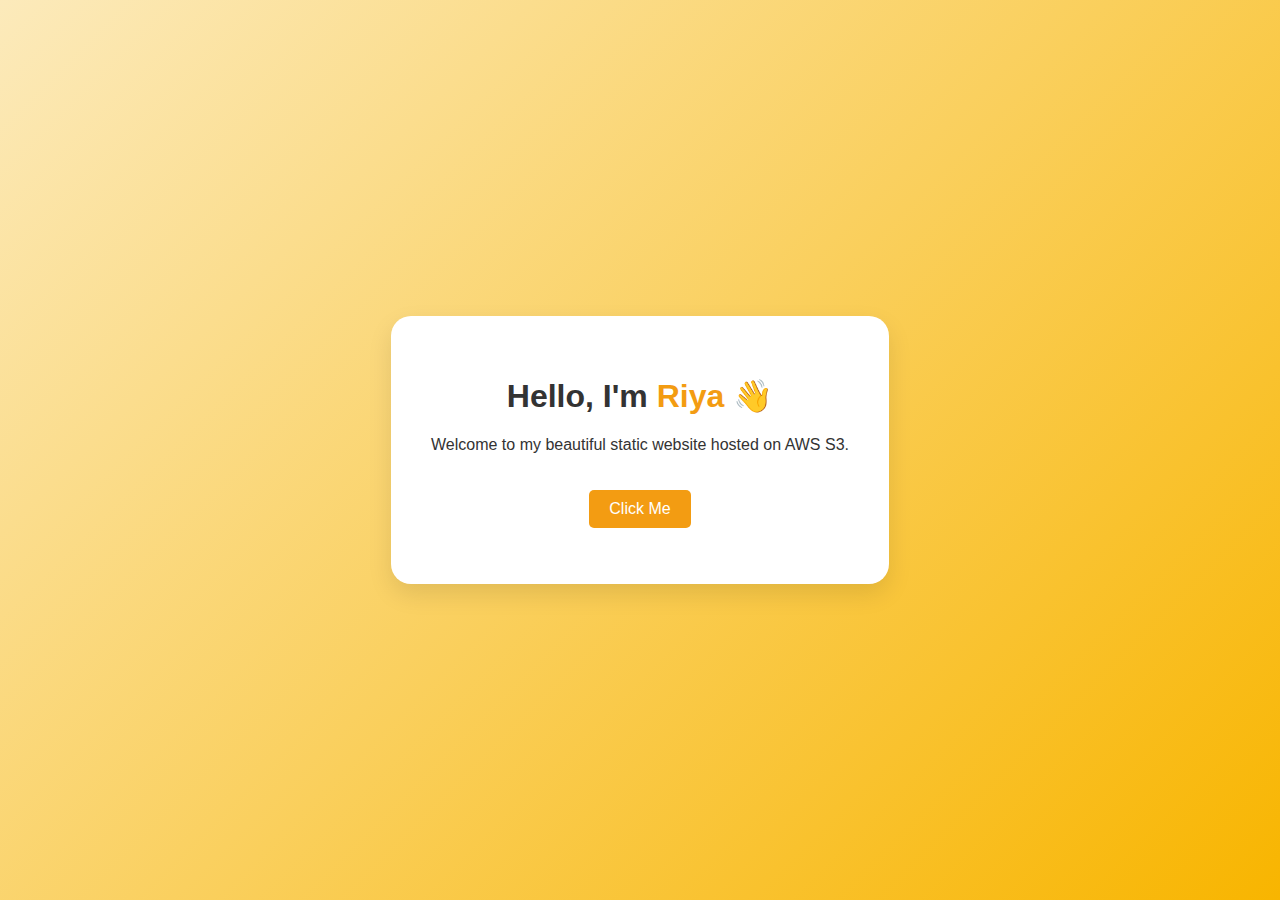
<file: index.html>
<!DOCTYPE html>
<html lang="en">
  <head>
    <meta charset="UTF-8" />
    <meta name="viewport" content="width=device-width, initial-scale=1.0" />
    <title>Welcome to Riya's Site</title>
    <link rel="stylesheet" href="style.css" />
  </head>
  <body>
    <div class="container">
      <h1>Hello, I'm <span class="highlight">Riya</span> 👋</h1>
      <p>Welcome to my beautiful static website hosted on AWS S3.</p>
      <button onclick="showMessage()">Click Me</button>
      <p id="message"></p>
    </div>
    <script src="script.js"></script>
  </body>
</html>
</file>
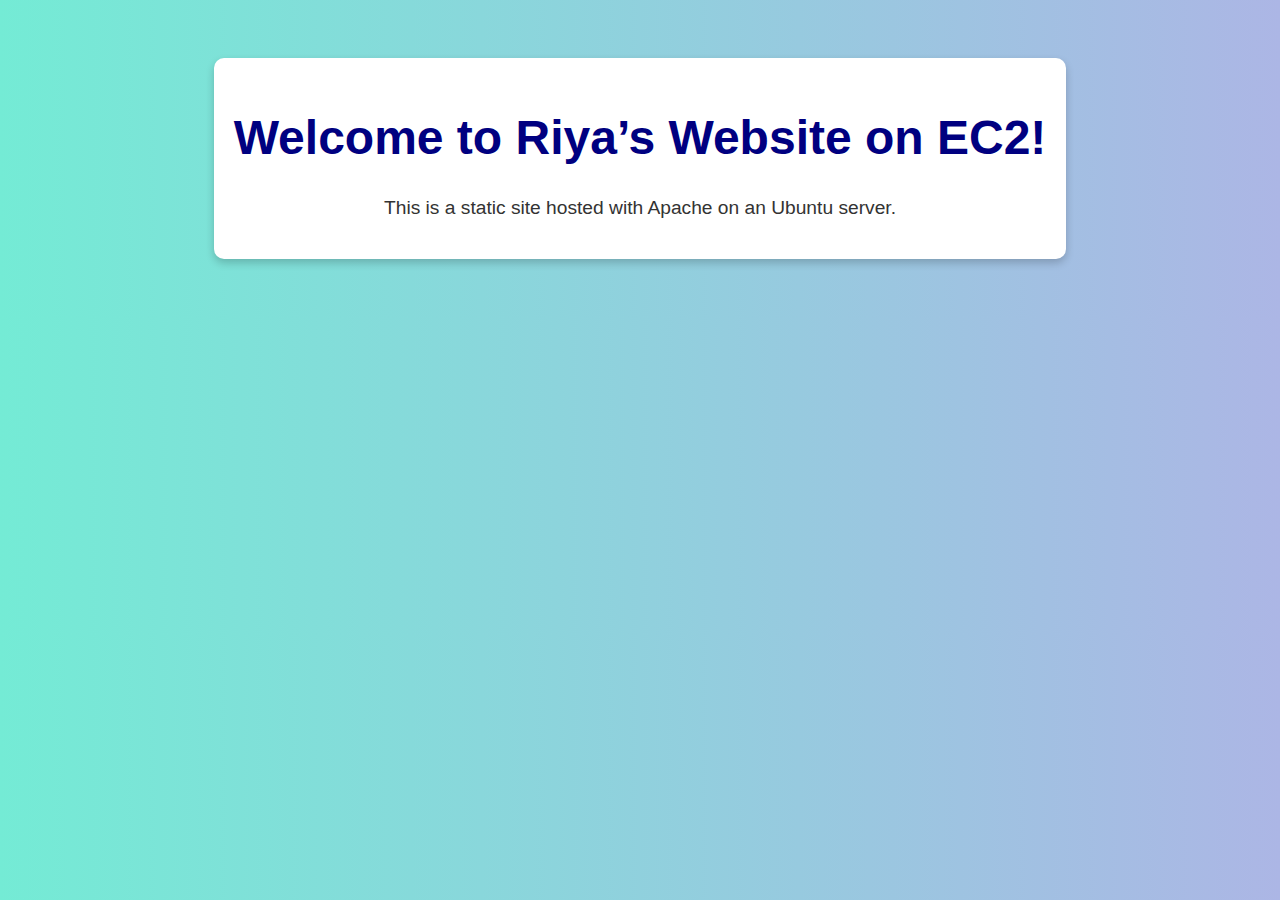
<file: ec2code.html>
<!DOCTYPE html>
<html lang="en">
  <head>
    <meta charset="UTF-8" />
    <title>My EC2 Website</title>
    <style>
      body {
        background: linear-gradient(to right, #74ebd5, #acb6e5);
        font-family: Arial, sans-serif;
        text-align: center;
        padding: 50px;
      }
      h1 {
        color: navy;
        font-size: 3em;
      }
      p {
        color: #333;
        font-size: 1.2em;
      }
      .box {
        background: white;
        border-radius: 10px;
        padding: 20px;
        display: inline-block;
        box-shadow: 0 4px 8px rgba(0, 0, 0, 0.2);
      }
    </style>
  </head>
  <body>
    <div class="box">
      <h1>Welcome to Riya’s Website on EC2!</h1>
      <p>This is a static site hosted with Apache on an Ubuntu server.</p>
    </div>
  </body>
</html>
</file>
<file: style.css>
body {
  margin: 0;
  padding: 0;
  font-family: 'Segoe UI', Tahoma, Geneva, Verdana, sans-serif;
  background: linear-gradient(135deg, #fceabb, #f8b500);
  color: #333;
  display: flex;
  justify-content: center;
  align-items: center;
  height: 100vh;
}

.container {
  text-align: center;
  background: white;
  padding: 40px;
  border-radius: 20px;
  box-shadow: 0 10px 25px rgba(0,0,0,0.1);
}

.highlight {
  color: #f39c12;
  font-weight: bold;
}

button {
  margin-top: 20px;
  padding: 10px 20px;
  font-size: 16px;
  border: none;
  background-color: #f39c12;
  color: white;
  border-radius: 5px;
  cursor: pointer;
}

button:hover {
  background-color: #d35400;
}
</file>
